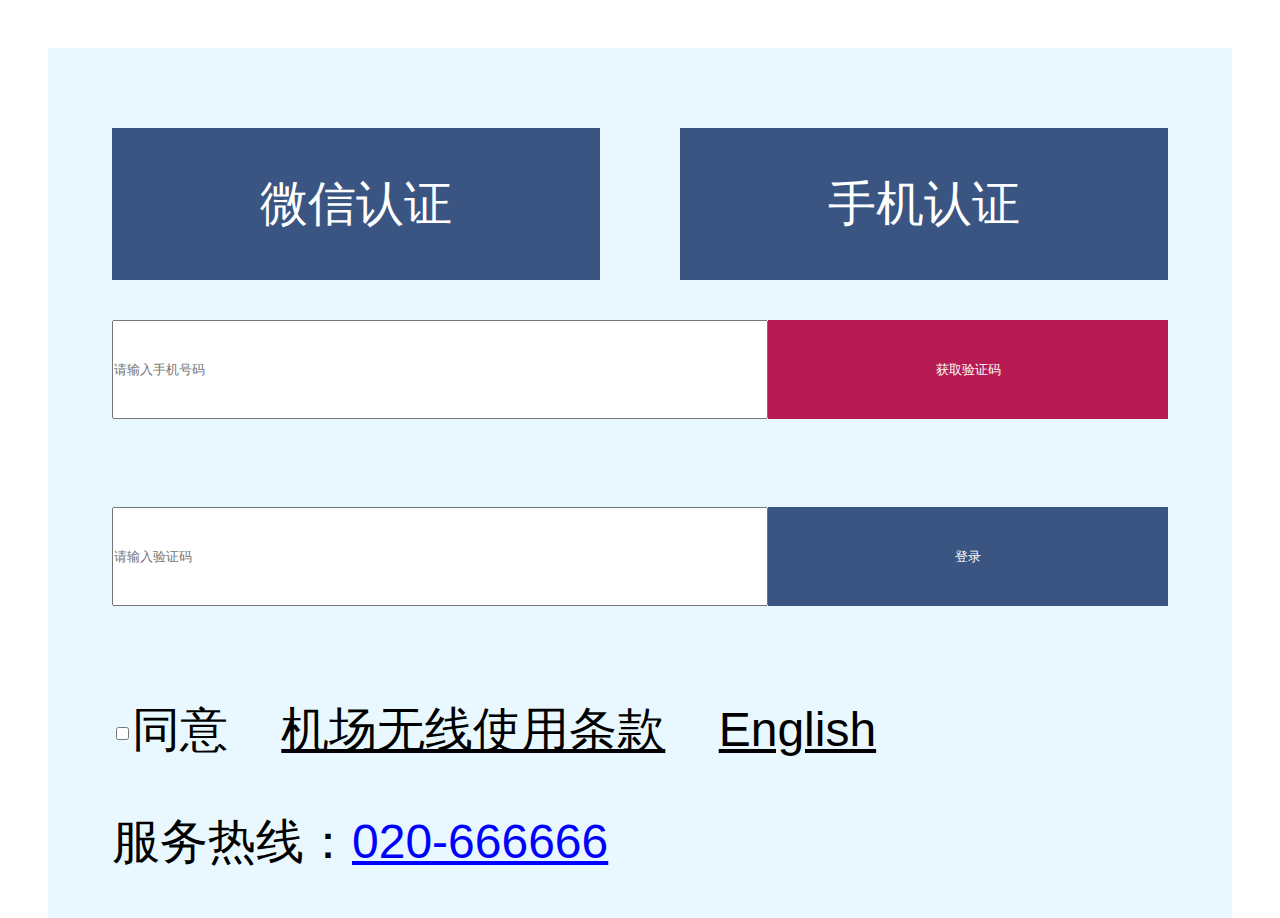
<file: index.html>
<!DOCTYPE html>
<html lang="en">

<head>
    <meta charset="UTF-8">
    <meta content="yes" name="apple-mobile-web-app-capable">
    <meta name="viewport" content="width=device-width,height=device-height,inital-scale=1.0,maximum-scale=1.0,user-scalable=no">
    <meta http-equiv="X-UA-Compatible" content="ie=edge">
    <link rel="stylesheet" href="css/common.css">
    <link rel="stylesheet" href="css/index.css">
    <title>login</title>
</head>

<body>
    <div class="closeWelcome" onclick="closeWelcome()" style="display:none">
        <div class="content">
            <p>关闭</p>
            <p>Close</p>
        </div>
    </div>
    <div class="waitForInter" onclick="routeToConfirm()" style="display:none">
        <div class="content">
            <p>跳过</p>
            <p>Skip</p>
            <p>9</p>
        </div>
    </div>
    <div class="welcome-page" style="display:none"></div>
    <div class="bg-banner"> 
    </div>
    <div class="wait-banner" style="display:none"> 
    </div>
    <div class="container">
        <div class="header">
            <div class="wechat">微信认证</div>
            <div class="phone">手机认证</div>
        </div>
        <div class="phone-number">
            <input type="text" id="phoneNumber" placeholder="请输入手机号码">
            <button id="getCode" onclick="getCode()">获取验证码</button>
        </div>
        <p class="check-phone gone">请输入有效的手机号码</p>
        <div class="view-code">
            <input type="text" id="code" placeholder="请输入验证码">
            <button id="login">登录</button>
        </div>
        <p class="check-code gone">请输入有效的验证码</p>
        <div class="sure">
            <input id="agree" onclick="controlLogin()"  type="checkbox">同意
            <a class="agree" href="#">机场无线使用条款</a>
            <a href="#">English</a>
        </div>
        <div class="telephone">
            服务热线：<a href="tel:020-666666" style="color:blue">020-666666</a>
        </div>
    </div>
    <script src="js/rem.js"></script>
    <script src="js/jquery.min.js"></script>
    <script src="js/index.js"></script>
    
</body>

</html>
</file>
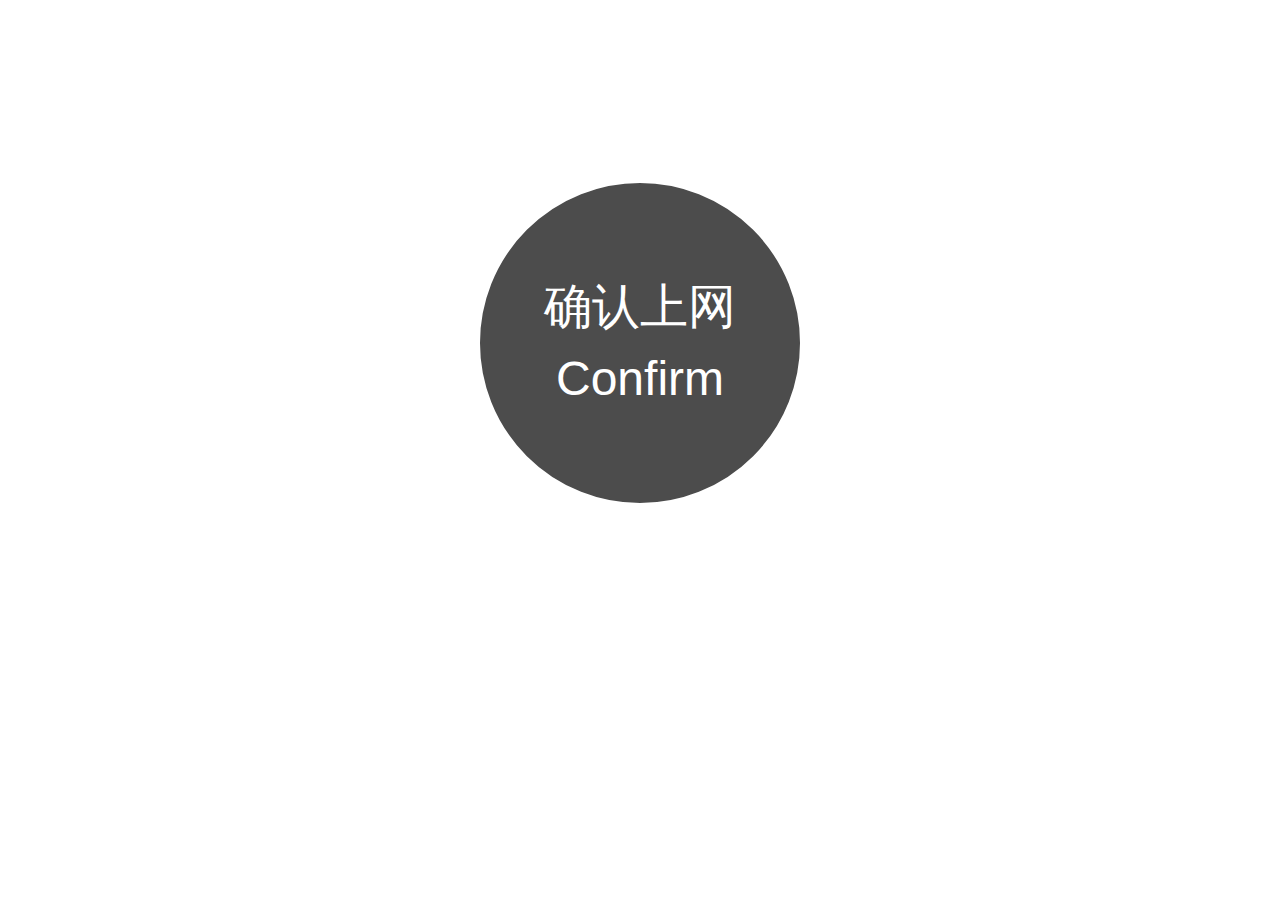
<file: src/confirm/confirm.html>
<!DOCTYPE html>
<html lang="en">

<head>
    <meta charset="UTF-8">
    <meta content="yes" name="apple-mobile-web-app-capable">
    <meta name="viewport" content="width=device-width,height=device-height,inital-scale=1.0,maximum-scale=1.0,user-scalable=no;">
    <meta http-equiv="X-UA-Compatible" content="ie=edge">
    <link rel="stylesheet" href="../../css/common.css">
    <title>Document</title>
    <style>
        .confirmPage {
            position: absolute;
            left: 0;
            right: 0;
            top: 0;
            bottom: 0;
            background-size: cover;
        }

        .confirmInter {
            width: 4rem;
            height: 4rem;
            border-radius: 50%;
            background: rgba(0, 0, 0, .7);
            position: absolute;
            left: 50%;
            top: 20%;
            -ms-transform: translateX(-50%);
            -webkit-transform: translateX(-50%);
            transform: translateX(-50%);
            border: 3px solid #fff;
            z-index: 1000;
        }

        .confirmInter .content {
            position: absolute;
            width: 100%;
            top: 50%;
            -ms-transform: translateY(-50%);
            -webkit-transform: translateY(-50%);
            transform: translateY(-50%);
        }

        .confirmInter .content p {
            text-align: center;
            color: #fff;
        }
    </style>
</head>

<body>
    <div class="confirmInter" onclick="homePage()">
        <div class="content">
            <p>确认上网</p>
            <p>Confirm</p>
        </div>
    </div>
    <div class="confirmPage"></div>
    <script src="../../js/rem.js"></script>
    <script src="../../js/jquery.min.js"></script>
    <script>
        //跳转到home页面
        function homePage(){
            window.location.href= '/src/home/home.html'
        }
        //页面初始化
        $($.ajax({
            url: 'http://10.10.60.26:8181/wifiRule/rules.do',
            data: {
                pageType: 15
            },
            success: function (data) {
                //请求页面模板数据
                $.ajax({
                    url:'http://10.10.60.26:8181/pageTemplete/get.do?id='+data.confirmPageId,
                    success:function(data){
                        var confirmHtml = JSON.parse(data.html);
                        //判断是单图片还是自定义HTML
                        //如果是单图片
                        if(confirmHtml.singleImg.success==true){
                            $('.confirmPage').css('background-image','url('+confirmHtml.singleImg.path+')')
                        }else{
                            $('.confirmPage').html(confirmHtml.reditHtml.html)
                        }
                    }

                })
            }
        }))
    </script>
</body>

</html>
</file>
<file: css/common.css>
html{
	-ms-text-size-adjust:100%;
	-webkit-test-size-adjust:100%;
	height:100%;
}
body{
	margin:0;
	font:16px/1.5 sans-serif;
	-moz-osx-font-smoothing:grayscale;
	-webkit-font-smoothing:antialiased;
	height:100%;
	font-size:.6rem;
	padding-top: .6rem;
	box-sizing: border-box;
}
h1,
h2,
h3,
h4,
p,
blockquote,
figure,
ol,
ul{
	margin:0;
	padding:0;
}
main,
li{
	display: block;
}
h1,
h2,
h3,
h4,
h5,
h6{
	font-size: inherit;
}
strong{
	font-weight: bold;
}
a,
button{
	color:inherit;
	transition: .3s;
}
a{
	text-decoration: none; 
}
button{
	overflow: visible;
	border:0;
	font:inhert;
	-webkit-font-smoothing:inherit;
	letter-spacing: inherit;
	background: none;
	cursor: pointer;
}
::-moz-focus-inner{
	padding:0;
	border:0;
}
:focus{
	outline: 0;
}
img{
	max-width: 100%;
	height:auto;
	border:0;
}
</file>
<file: css/index.css>
/*主体样式*/
.container{
    margin:0 .6rem 0 .6rem;
    padding:1rem .8rem .5rem .8rem;
    background: #E8F8FE;
}

.header,.view-code,.phone-number{
    display: -webkit-box;
    display: -webkit-flex;
    display: flex;
}
.wechat{
    margin-right:1rem;
}
.wechat,.phone{
    -webkit-box-flex: 1;
    -webkit-flex:1;
    flex:1;
    background: #3B5583;
    color: #fff;
    text-align: center;

    padding:.5rem 0;
}

input[type="text"]{
    -webkit-box-flex: 1;
    -webkit-flex:1;
    flex:1;
    padding:.5rem 0;
}
input[type="checkbox"]{
    vertical-align: middle;
}
button{
    width:5rem;
    color:#fff;
}
.phone-number{
    margin-top:.5rem;
}
.view-code{

}
.phone-number button{
    background: #B61B51;
}
.view-code button{
    background: #3B5583;
}
a{
    text-decoration: underline;
}
a.agree{
    margin:0 .5rem;
}

.sure{
    margin-bottom:.5rem;
}

.gone{
    margin:.1rem 0;
    color:transparent;
}
.notice{
    color:rgb(175, 68, 68);
}

.bg-banner,.wait-banner,.welcome-page{
    position: absolute;
    left:0;
    right:0;
    top:0;
    bottom:0;
    background-size:cover;
}
.bg-banner{
    z-index:-1;
}
.wait-time{
    text-align: center;
    background: lightblue;
    color:rgb(235, 99, 99);
}
.wait-time .time{
    font-weight: bold;
    font-size: 1rem;
}

.closeWelcome,.waitForInter,.confirmInter{
    width:4rem;
    height:4rem;
    border-radius: 50%;
    background: rgba(0,0,0,.7);
    position: absolute;
    left:50%;
    top:20%;
    -ms-transform:translateX(-50%);
    -webkit-transform: translateX(-50%);
    transform: translateX(-50%);
    border:3px solid #fff;
    z-index: 1000;
}
.closeWelcome .content,.waitForInter .content,.confirmInter .content{
    position: absolute;
    width:100%;
    top:50%;
    -ms-transform: translateY(-50%);
    -webkit-transform: translateY(-50%);
    transform: translateY(-50%);
}
.closeWelcome .content p,.waitForInter .content p,.confirmInter .content p{
    text-align: center;
    color: #fff;
}
</file>
